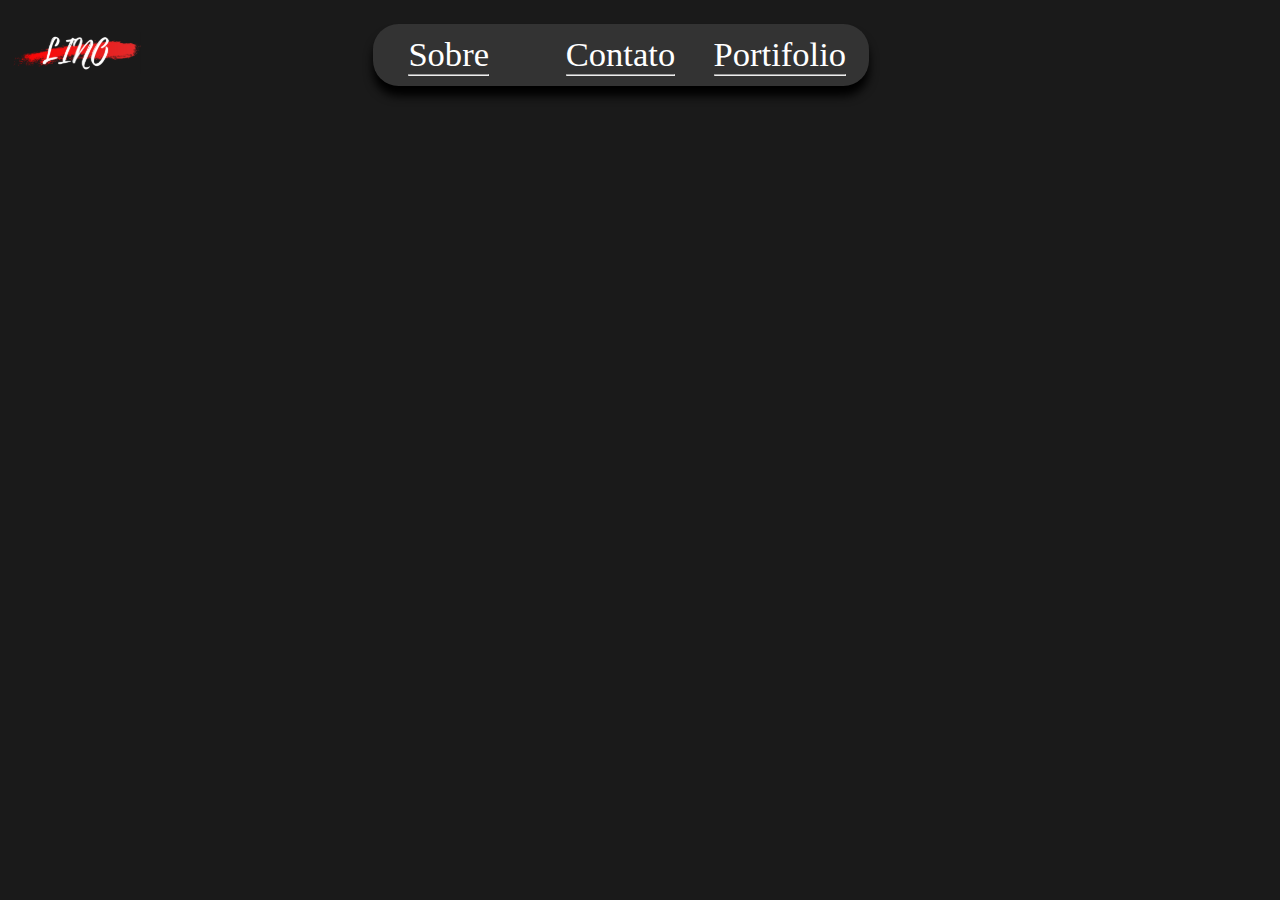
<file: companheiros.html>
<!DOCTYPE html>
<html lang="pt-br">
<head>
    <meta charset="UTF-8">
    <meta name="viewport" content="width=device-width, initial-scale=1.0">
    <meta http-equiv="X-UA-Compatible" content="ie=edge">
    <link rel="stylesheet" href="src/companheiros.css">
    <title>Lino</title>
</head>
<body>
    <header>
        <a href="homer.html"><img src="src/img/logo.svg" alt="Logo"></a>
        <ol>
            <a href="sobre.html"><li>Sobre<hr><li></a>
            <a href="contato.html"><li>Contato<hr></li></a>
            <a href="portifolio.html"><li>Portifolio<hr></li></a>
            <!-- <a href="companheiros.html"><li>Companheiros<hr></li></a> -->
        </ol>
    </header>
    
</body>
</html>
</file>
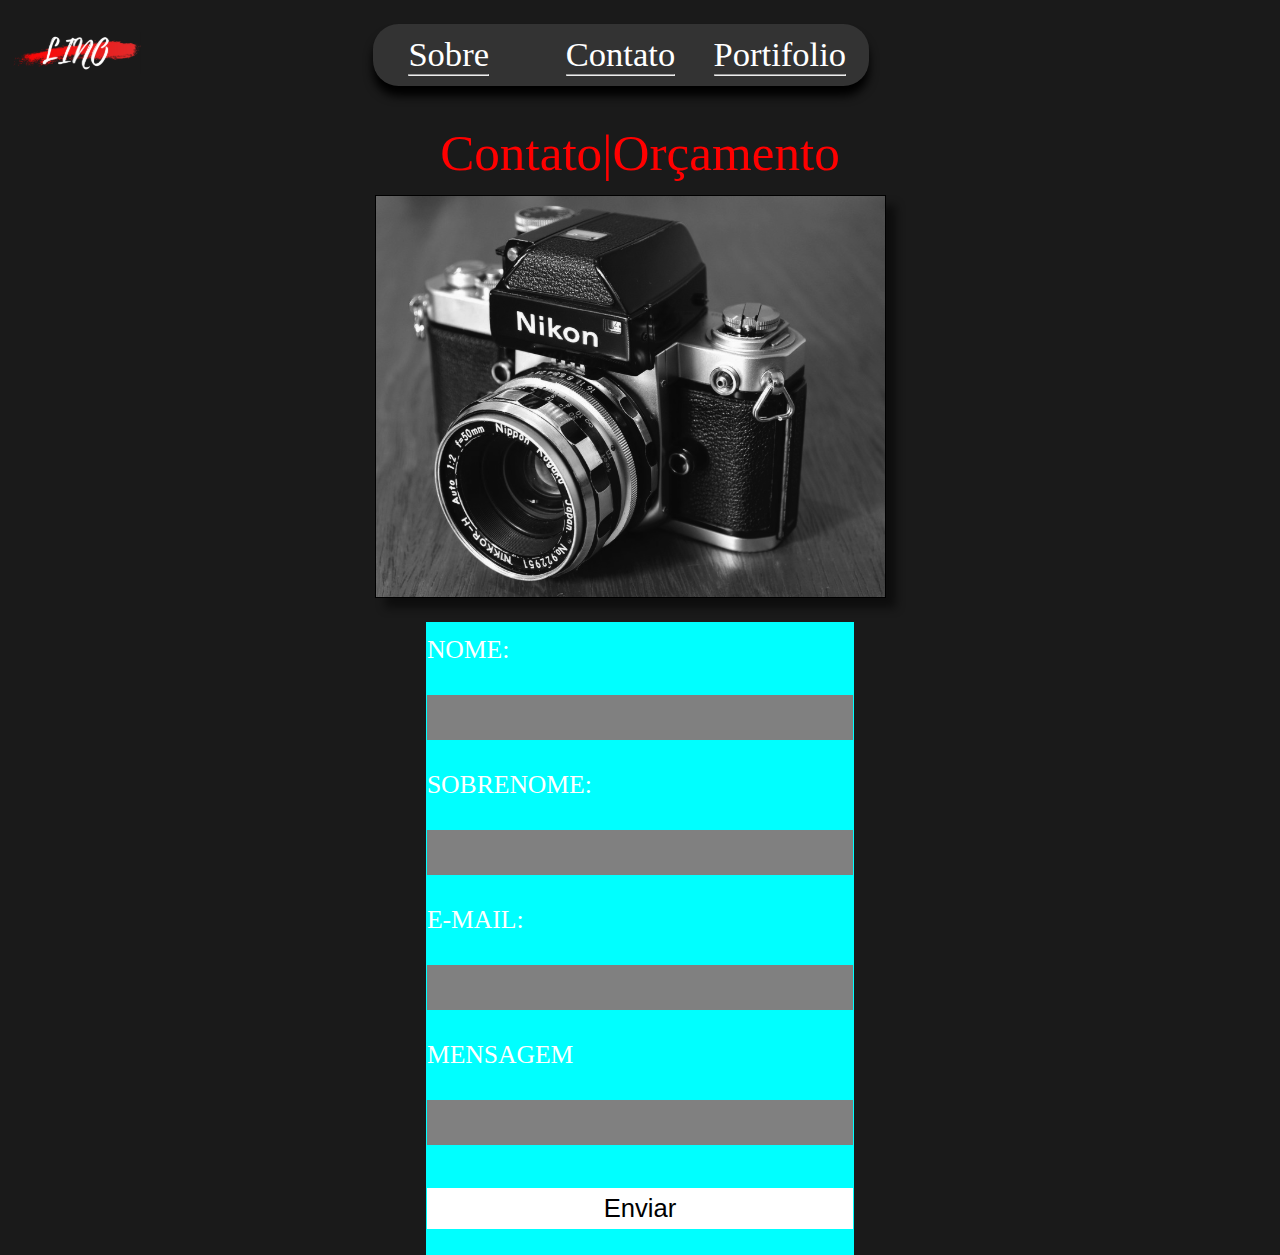
<file: contato.html>
<!DOCTYPE html>
<html lang="pt-br">
<head>
    <meta charset="UTF-8">
    <meta name="viewport" content="width=device-width, initial-scale=1.0">
    <meta http-equiv="X-UA-Compatible" content="ie=edge">
    <link rel="stylesheet" href="src/contato.css">
    <title>Lino</title>
</head>
<body>
    <header>
        <a href="homer.html"><img src="src/img/logo.svg" alt="Logo"></a>
        <ol>
            <a href="sobre.html"><li>Sobre<hr><li></a>
            <a href="contato.html"><li>Contato<hr></li></a>
            <a href="portifolio.html"><li>Portifolio<hr></li></a>
            <!-- <a href="companheiros.html"><li>Companheiros<hr></li></a> -->
        </ol>
    </header>
    <article>
    <h1>Contato|Orçamento</h1>
    <div class="imagem"><img src="./src/img/camera.svg" alt=""></div>
    </article>
    <section class="form">
        <form action="">
            <span for="">NOME:</span>
            <br>
            <input type="text">
            <br>
            <span for="">SOBRENOME:</span>
            <br>
            <input type="text">
            <br>
            <span for="">E-MAIL:</span>
            <br>
            <input type="text">
            <br>
            <span for="">MENSAGEM</span>
            <br>
            <input class="mensagem" type="text">
            <br>
            <button onclick="">Enviar</button>
        </form>
    </section>
</body>
</html>
</file>
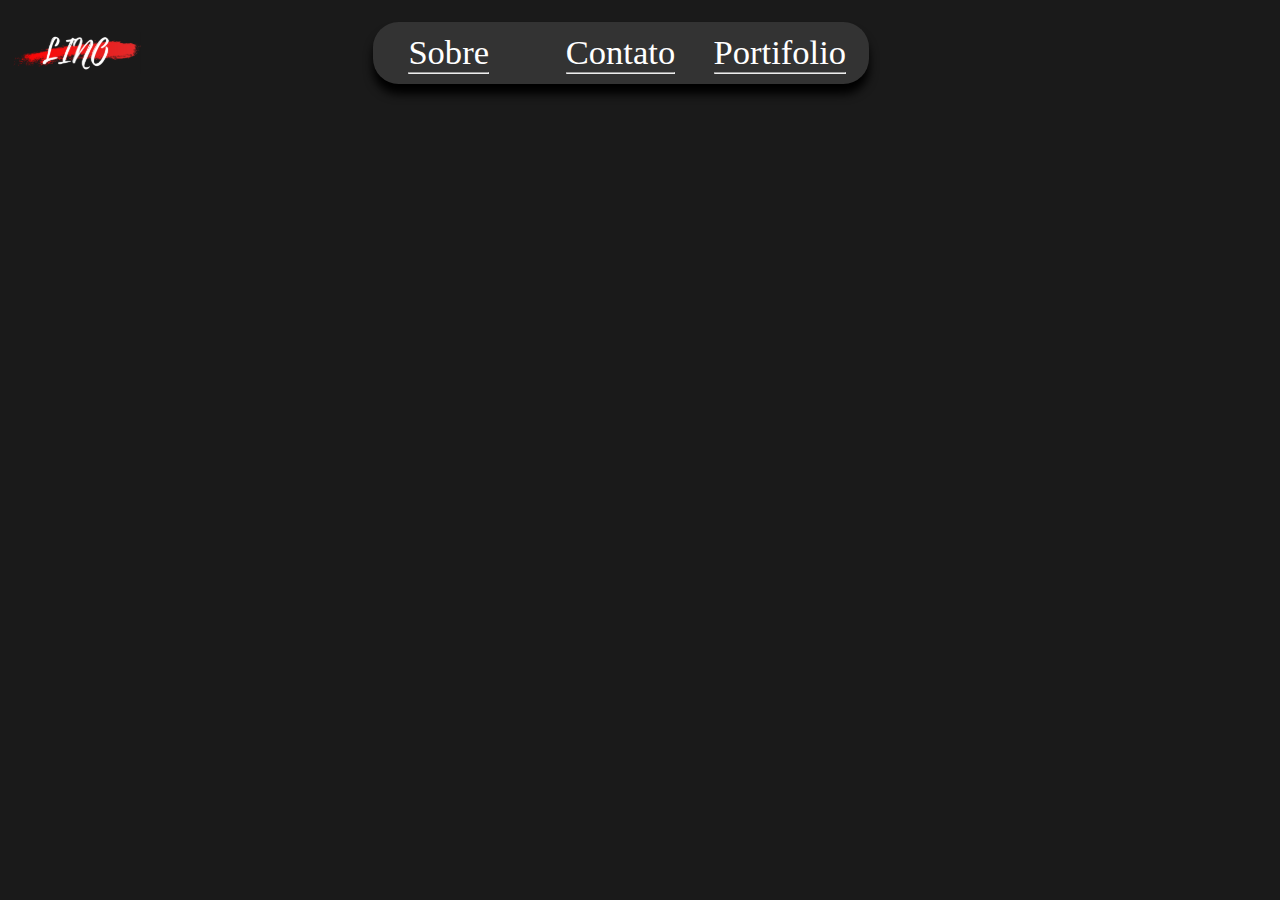
<file: sobre.html>
<!DOCTYPE html>
<html lang="pt-br">
<head>
    <meta charset="UTF-8">
    <meta name="viewport" content="width=device-width, initial-scale=1.0">
    <meta http-equiv="X-UA-Compatible" content="ie=edge">
    <link rel="stylesheet" href="src/home.css">
    <title>Lino</title>
</head>
<body>
    <header>
        <a href="homer.html"><img src="src/img/logo.svg" alt="Logo"></a>
        <ol>
            <a href="sobre.html"><li>Sobre<hr><li></a>
            <a href="contato.html"><li>Contato<hr></li></a>
            <a href="portifolio.html"><li>Portifolio<hr></li></a>
            <!-- <a href="companheiros.html"><li>Companheiros<hr></li></a> -->
        </ol>
    </header>
    
</body>
</html>
</file>
<file: src/companheiros.css>
*{
    padding: 0px;
    margin: 0px;
}
body{
    background-color: #1A1A1A;
}
/*Header*/
header{
  /* background-color:green ; */
  max-width: 85vw;
  display: flex;
  padding: 0.5vw 0vw 0.5vw 1vw;
}
  header ol{
    box-shadow: 0px 10px 10px black;
    border-radius: 2vw;
    display: flex;
    margin: auto;
    background-color: #333333;
    padding: 0.8vw;
    max-width: 80vw;
    list-style: none;
  }
  header ol li{
    font-size: 2.7vw;
    /* grid-template-columns: 3fr; */
    max-width: 21vw;
    margin-right: 1vw;
    margin-left: 2vw;
    /* background-color: #FF0000; */
  }
  header img{
    width: 10vw;
  }
  header a{
    text-decoration: none;
    color: #fff;
  
  }
  header hr{
    color: #E12D2D;
  }
</file>
<file: src/contato.css>
*{
    padding: 0px;
    margin: 0px;
}
body{
    background-color: #1A1A1A;
}
/*Header*/
header{
    /* background-color:green ; */
    max-width: 85vw;
    display: flex;
    padding: 0.5vw 0vw 0.5vw 1vw;
  }
  header ol{
   
    box-shadow: 0px 10px 10px black;
    border-radius: 2vw;
    display: flex;
    margin: auto;
    background-color: #333333;
    padding: 0.8vw;
    max-width: 80vw;
    list-style: none;
  }
  header ol li{
    font-size: 2.7vw;
    /* grid-template-columns: 3fr; */
    max-width: 21vw;
    margin-right: 1vw;
    margin-left: 2vw;
    /* background-color: #FF0000; */
  }
  header img{
    width: 10vw;
  }
  header a{
    text-decoration: none;
    color: #fff;
  
  }
  header hr{
    color: #E12D2D;
  }
  /* FIM HEADER */
  h1{
    font-weight: normal;
    max-width: 50vw;
    padding: 1vw 0vw;
    margin:auto;
    display: flex;
    font-size: 4vw;
    color:#FF0000;
    /* justify-content: center; */
   /*  background-color: bisque; */
  }
  .imagem{
   /*  display: flex; */
   /*  width: 36.5vw; */
    margin: auto;
  /* background-color: #E12D2D; */
  }
  @media only screen and (max-device-width: 100%) {
    .imagem{
      display: flex;
      max-width: 36.5;
    }
  
  }
  article{
   /*  background-color: aqua; */
    max-width: 50vw;
    display: grid;
    grid-template-columns: 1;
    margin: auto;
  }
  form{
    color: #fff;
    padding: 1vw;
    margin: auto;
    display: grid;
    grid-template-columns: 1;
    max-width: 31.5vw;
    font-size: 2vw;
    background-color: aqua;
    justify-content: center;
  }
  form input{
    width:33.3vw;
    height: 5vh;
    background-color:grey;
    border-style: none;
  }
  form button{
    background-color: #fff;
    color: #000;
    padding: 0.5vw;
    font-size:2vw ;
    margin: 1vw 0vw;
    border-style: none;
  }
  button:hover{
    background-color: #FF0000;
    color: #fff;
  }
</file>
<file: src/home.css>
*{
    padding: 0vw;
    margin: 0vw;
}
body{
    background-color: #1A1A1A;
}
/*Header*/
header{
  /* background-color:green ; */
  max-width: 85vw;
  display: flex;
  padding: 0.5vw 0vw 0.5vw 1vw;
}
header ol{
  box-shadow: 0px 10px 10px black;
  border-radius: 2vw;
  display: flex;
  margin: auto;
  background-color: #333333;
  padding: 0.8vw;
  max-width: 80vw;
  list-style: none;
}
header ol li{
  font-size: 2.7vw;
  /* grid-template-columns: 3fr; */
  max-width: 21vw;
  margin-right: 1vw;
  margin-left: 2vw;
  /* background-color: #FF0000; */
}
header img{
  width: 10vw;
}
header a{
  text-decoration: none;
  color: #fff;

}
header hr{
  color: #E12D2D;
}
/* Fim  HEADER */
h1{
  font-size: 4vw;
  display: flex;
  color: antiquewhite;
  padding:0.5vw 0vw 0.5vw 0vw ;
  max-width:81vw;
  text-align: center;
  margin: auto;
  /* background-color: #E12D2D; */
}
/* Primeiro Slide */

.mySlides {display: none}
img {vertical-align: middle;}

/* Slideshow container */
.slideshow-container {
  max-width: 650px;
  position: relative;
  margin: auto;
}

/* Next & previous buttons */
.prev, .next {
  cursor: pointer;
  position: absolute;
  top: 50%;
  width: auto;
  padding: 16px;
  margin-top: -22px;
  color: white;
  font-weight: bold;
  font-size: 18px;
  transition: 0.6s ease;
  border-radius: 0 3px 3px 0;
  user-select: none;
}

/* Position the "next button" to the right */
.next {
  right: 0;
  border-radius: 3px 0 0 3px;
}

/* On hover, add a black background color with a little bit see-through */
.prev:hover, .next:hover {
  background-color: rgba(0,0,0,0.8);
}


/* The dots/bullets/indicators */
.dot {
  cursor: pointer;
  height: 15px;
  width: 15px;
  margin: 0 2px;
  background-color: #bbb;
  border-radius: 50%;
  display: inline-block;
  transition: background-color 0.6s ease;
}

.active, .dot:hover {
  background-color: #717171;
}

/* Fading animation */
.fade {
  -webkit-animation-name: fade;
  -webkit-animation-duration: 1.5s;
  animation-name: fade;
  animation-duration: 1.5s;
}

@-webkit-keyframes fade {
  from {opacity: .4} 
  to {opacity: 1}
}

@keyframes fade {
  from {opacity: .4} 
  to {opacity: 1}
}

/* Fotos */
/* .container h1{
    font-size: 300%;
    color: antiquewhite;
    padding:0.5vw ;
    max-width:100%;
    text-align: center;
    background-color: #E12D2D;
  } */
.container .navio{
    background-color: antiquewhite;
    max-width: 39vw;
   display: flex;
   flex-wrap: wrap;
  margin: auto;
}
.container .navio .elementos{
    background-color: #1a1a1a;
    display: flex;
    justify-content: center;
    justify-content: space-between;
    width: 50vw;
    padding: 2px 0px 0px 0px ;
}
.container a{
    text-decoration: none;
}
.container h2{
  font-size: 4vw;
  display: flex;
  color: antiquewhite;
  padding:0.5vw 0vw 0.5vw 0vw ;
  max-width:31.5vw;
  text-align: center;
  margin: auto;
  /* background-color: #E12D2D; */
  }
h2:hover{
    color: #000;
    background-color: #fff;
}

/* ARTICLE */
article{
  margin: auto;
  max-width: 42vw;
  display: flex;
  flex-wrap: wrap;
  justify-content: center;
  padding: 8px;
  /* background-color: aqua; */
}
article .iam{
  width:25vw;
  border-radius: 3vw;
  
}
article .p1, .p2, .p3, .p4{
  padding: 1px;
  max-width: 41vw;
  font-size: 2vw;
  text-align: center;
  color: #FF0000;
}
/* article div{
  background-color: blue;
  max-width: 10vw;
} */
</file>
